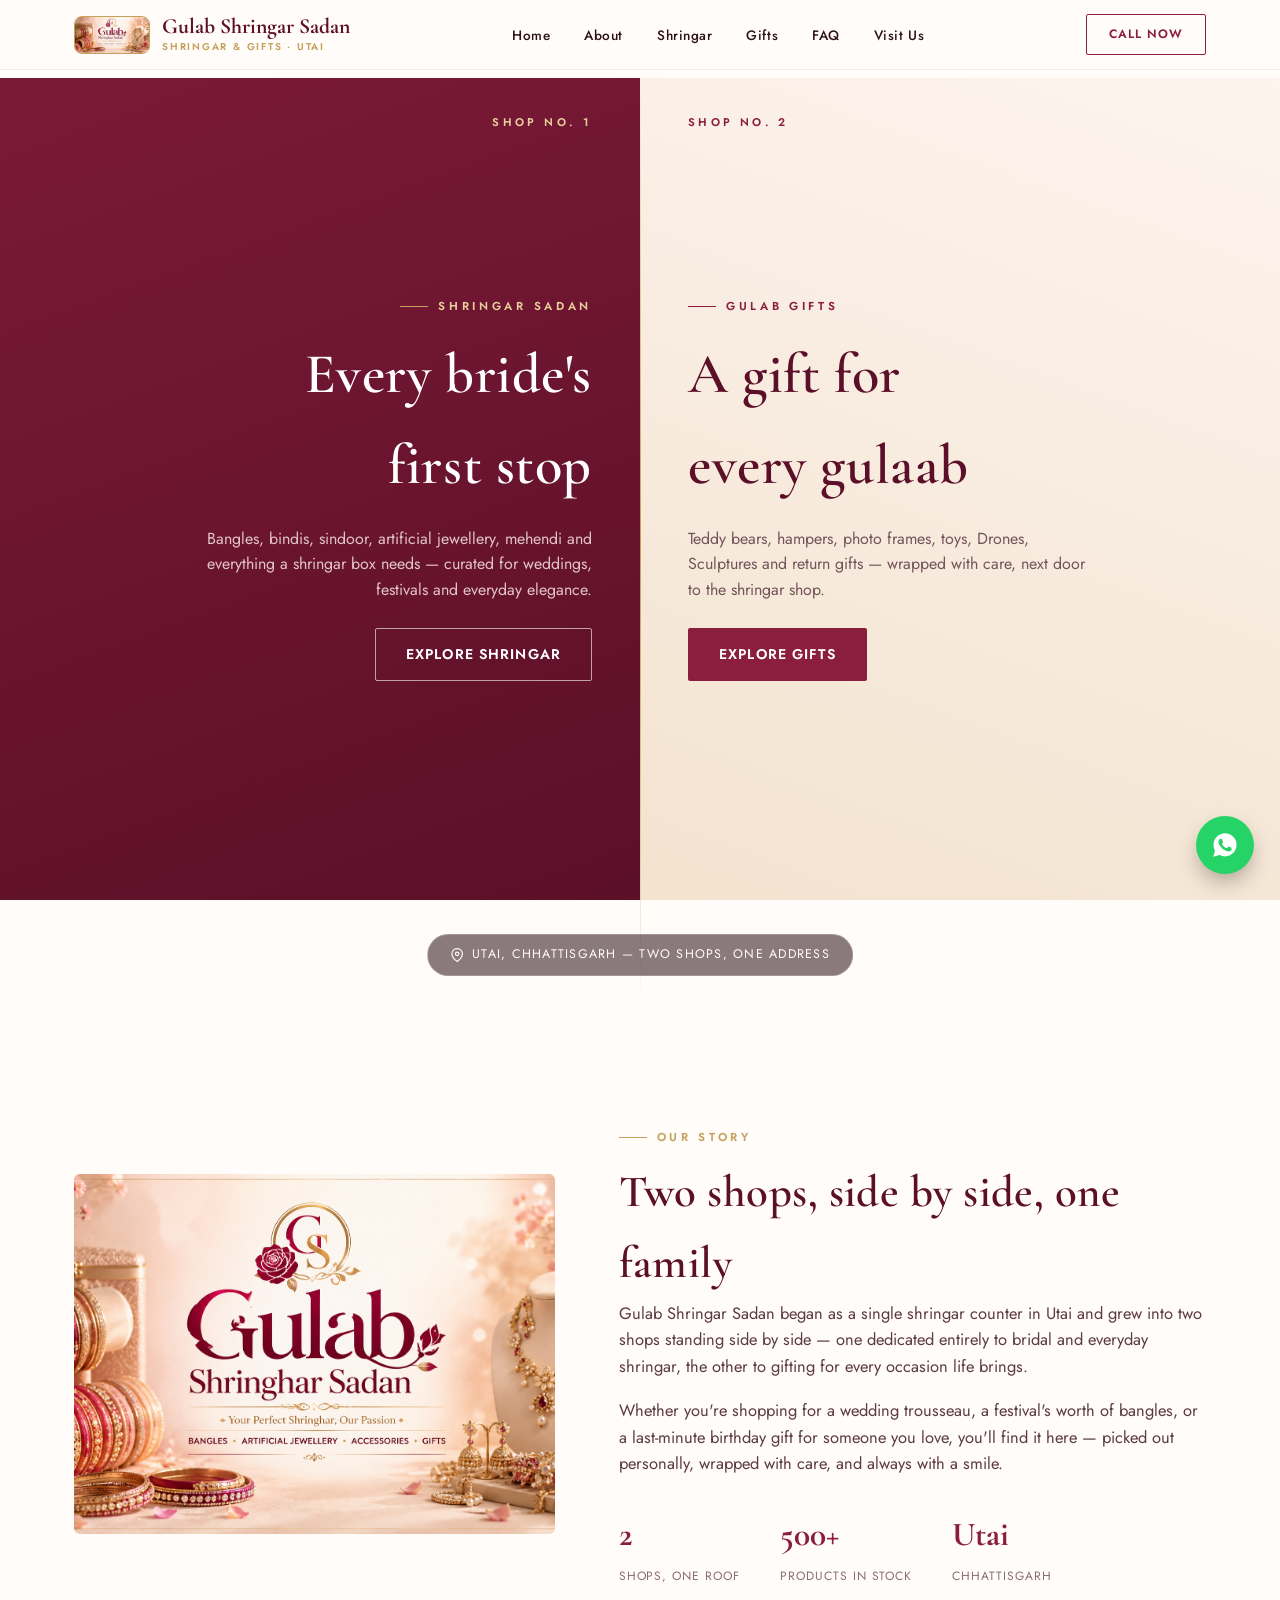
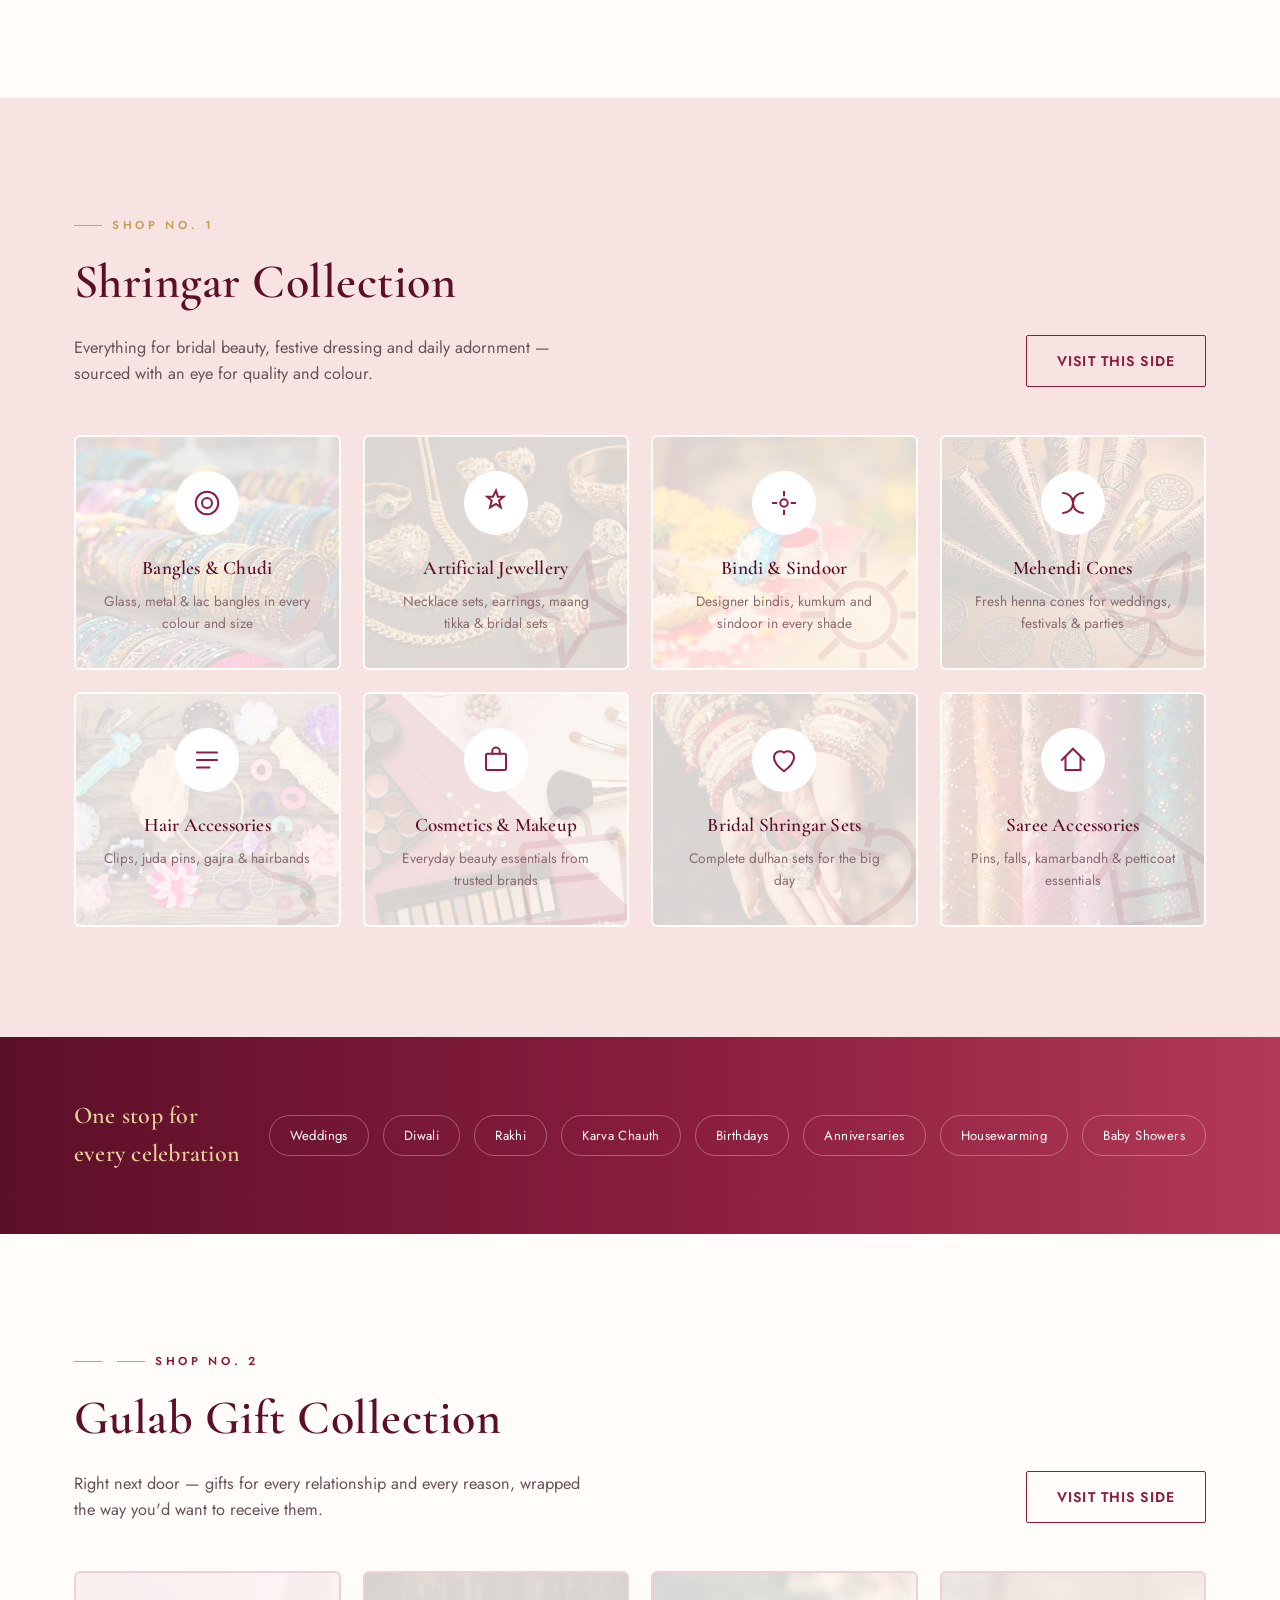
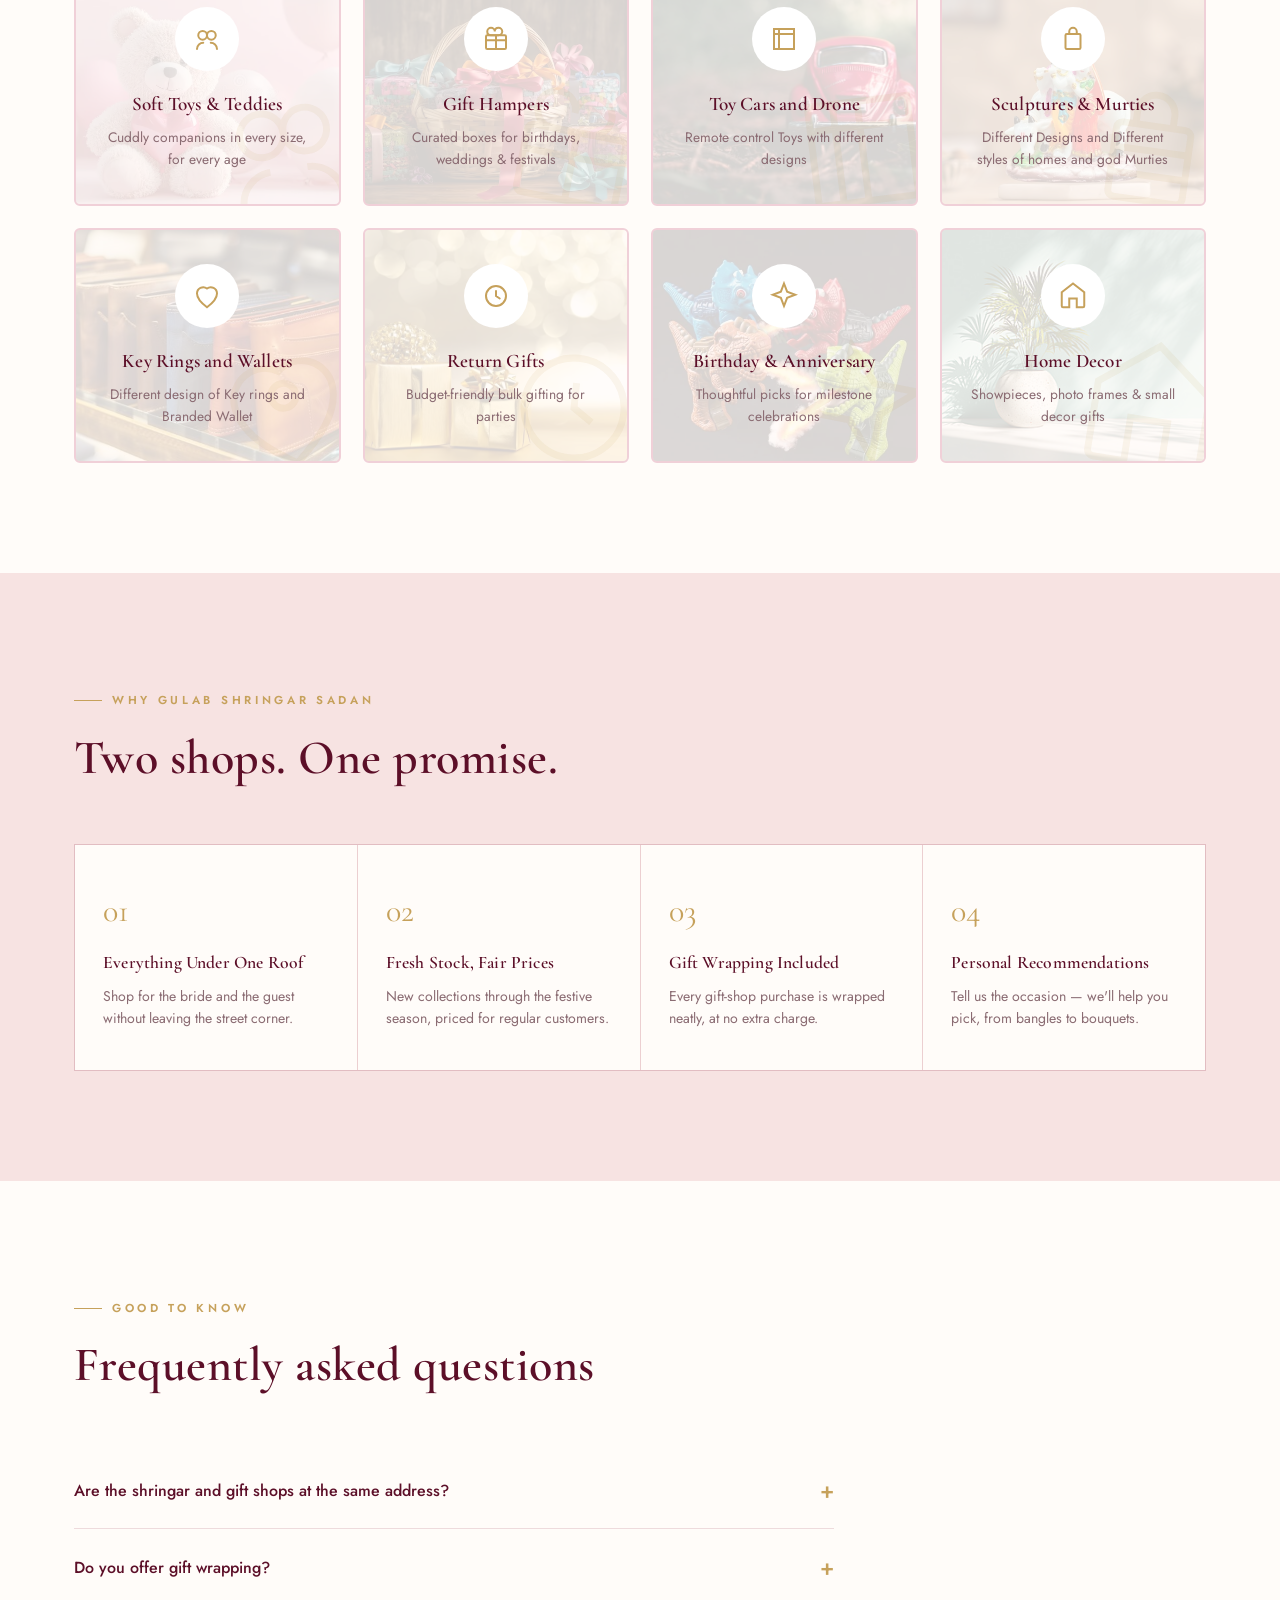
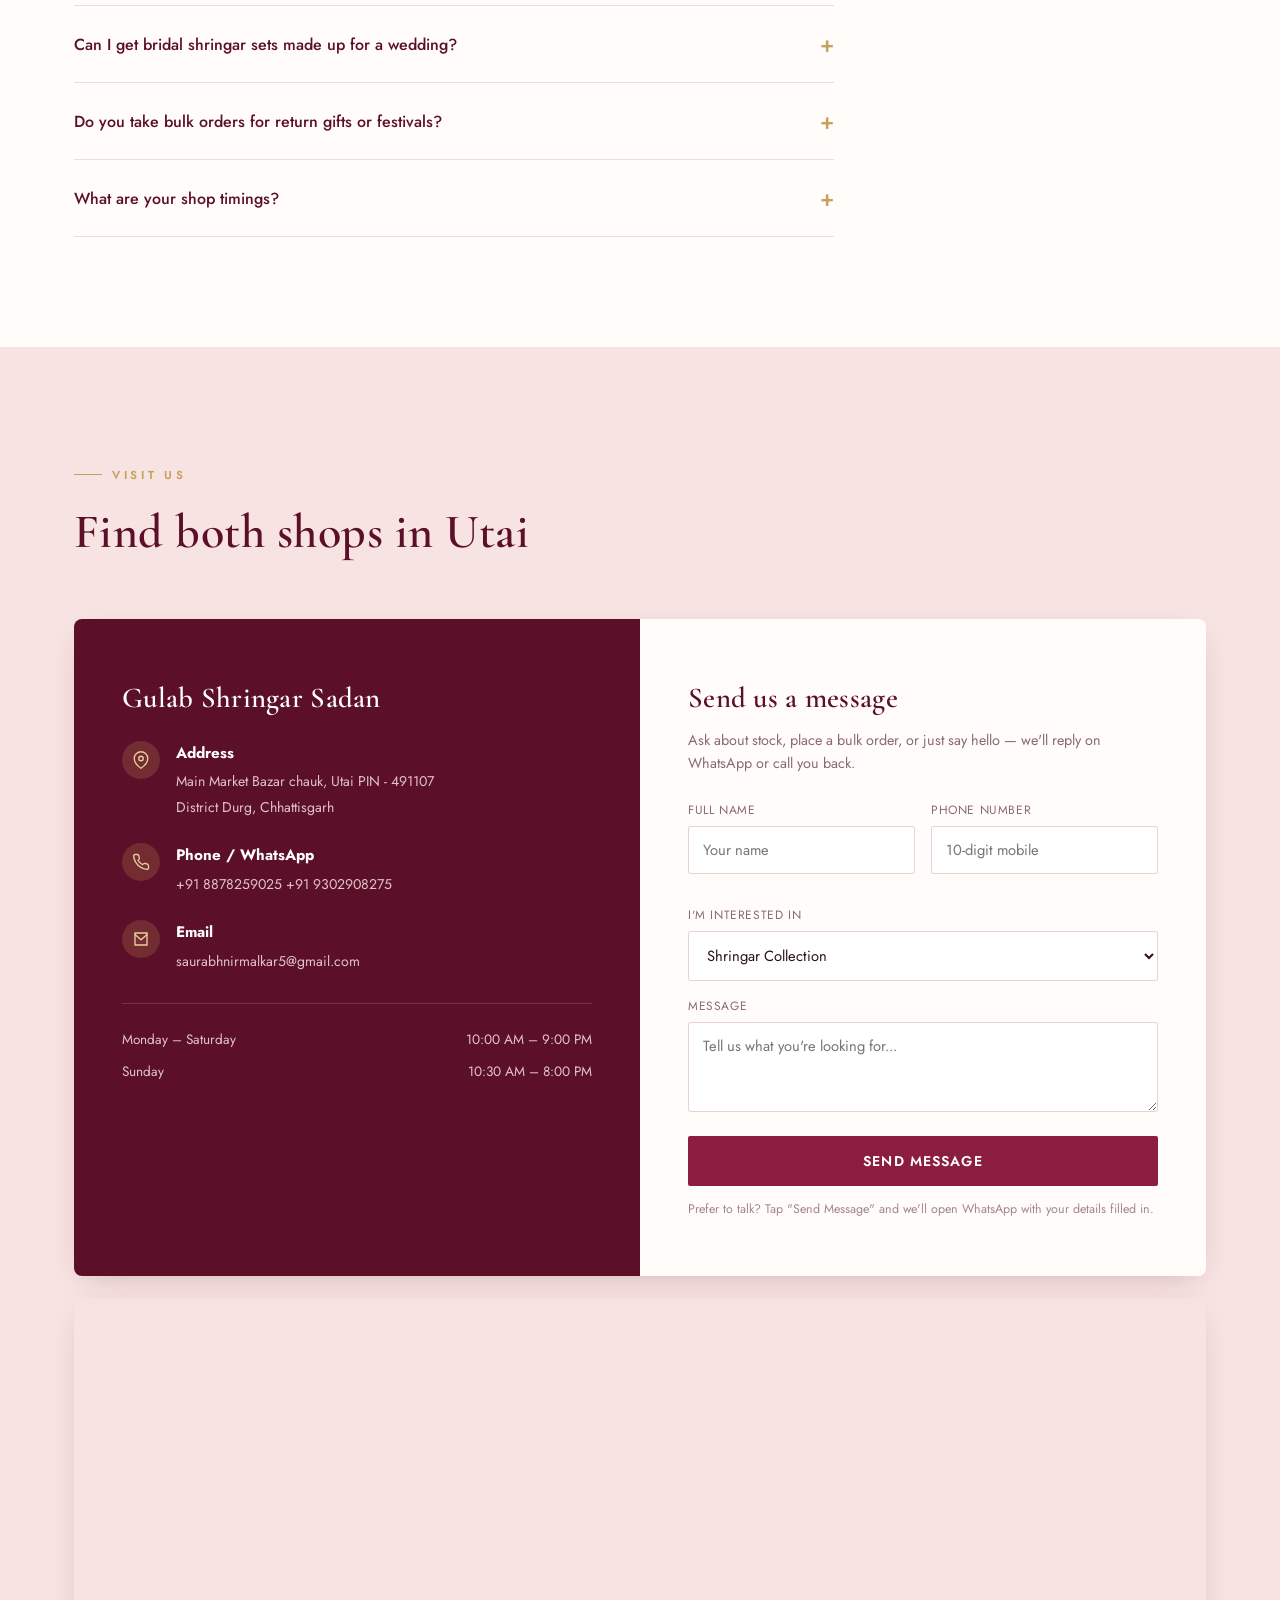
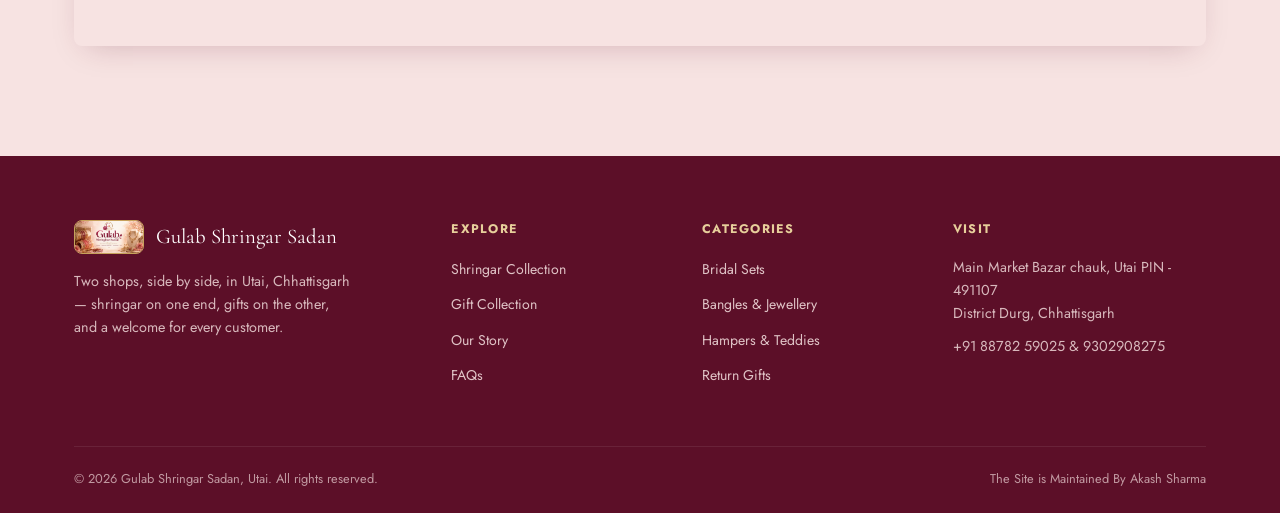
<file: index.html>
<!DOCTYPE html>
<html lang="en">
<head>
<meta charset="UTF-8">
<meta name="viewport" content="width=device-width, initial-scale=1.0">
<title>Gulab Shringar Sadan | Shringar & Gift Shop, Utai</title>
<meta name="description" content="Gulab Shringar Sadan, Utai, Chhattisgarh — two shops, one home. Bridal shringar, cosmetics & jewellery on one side, gifts, teddies & hampers on the other.">
<link rel="icon" href="[data-uri]">
<link rel="preconnect" href="https://fonts.googleapis.com">
<link rel="preconnect" href="https://fonts.gstatic.com" crossorigin>
<link href="https://fonts.googleapis.com/css2?family=Cormorant+Garamond:ital,wght@0,400;0,500;0,600;0,700;1,500&family=Jost:wght@300;400;500;600;700&display=swap" rel="stylesheet">
<link rel="stylesheet" href="styles.css">
</head>
<body>

<!-- ===== HEADER ===== -->
<header>
  <div class="nav-wrap">
    <a href="#home" class="brand">
      <div class="logo-badge"><img src="images/2.png" alt="Gulab Shringar Sadan"></div>
      <div class="brand-text">
        <div class="name">Gulab Shringar Sadan</div>
        <div class="tag">Shringar &amp; Gifts · Utai</div>
      </div>
    </a>
    <nav class="main-nav">
      <ul>
        <li><a href="#home">Home</a></li>
        <li><a href="#about">About</a></li>
        <li><a href="#shringar">Shringar</a></li>
        <li><a href="#gifts">Gifts</a></li>
        <li><a href="#faq">FAQ</a></li>
        <li><a href="#contact">Visit Us</a></li>
      </ul>
    </nav>
    <div class="header-actions">
      <a href="tel:+918878259025" class="btn btn-outline">Call Now</a>
      <button class="burger" id="burgerBtn" aria-label="Open menu"><span></span><span></span><span></span></button>
    </div>
  </div>
</header>

<div class="overlay" id="overlay"></div>
<div class="mobile-nav" id="mobileNav">
  <button class="close-btn" id="closeNav">&times;</button>
  <a href="#home">Home</a>
  <a href="#about">About</a>
  <a href="#shringar">Shringar</a>
  <a href="#gifts">Gifts</a>
  <a href="#faq">FAQ</a>
  <a href="#contact">Visit Us</a>
  <a href="tel:+918878259025" class="btn btn-gold" style="justify-content:center;">Call Now</a>
</div>

<!-- ===== HERO ===== -->
<section class="hero" id="home">
  <div class="hero-seam"></div>
  <div class="hero-location">
    <svg width="14" height="14" viewBox="0 0 24 24" fill="none" stroke="currentColor" stroke-width="2"><path d="M21 10c0 7-9 13-9 13s-9-6-9-13a9 9 0 0 1 18 0z"/><circle cx="12" cy="10" r="3"/></svg>
    Utai, Chhattisgarh — Two Shops, One Address
  </div>

  <div class="hero-half hero-left" data-reveal>
    <span class="side-label">Shop No. 1</span>
    <span class="eyebrow">Shringar Sadan</span>
    <h1>Every bride's<br>first stop</h1>
    <p>Bangles, bindis, sindoor, artificial jewellery, mehendi and everything a shringar box needs — curated for weddings, festivals and everyday elegance.</p>
    <a href="#shringar" class="btn btn-outline light">Explore Shringar</a>
  </div>

  <div class="hero-half hero-right" data-reveal>
    <span class="side-label">Shop No. 2</span>
    <span class="eyebrow">Gulab Gifts</span>
    <h1>A gift for<br>every gulaab</h1>
    <p>Teddy bears, hampers, photo frames, toys, Drones, Sculptures and return gifts — wrapped with care, next door to the shringar shop.</p>
    <a href="#gifts" class="btn btn-primary">Explore Gifts</a>
  </div>
</section>

<!-- ===== ABOUT ===== -->
<section id="about">
  <div class="container about-grid">
    <div class="about-visual" data-reveal>
      <img src="images/2.png" alt="Gulab Shringar Sadan">
    </div>
    <div class="about-copy" data-reveal>
      <span class="eyebrow">Our Story</span>
      <h2 style="margin-top:10px;color:var(--maroon-deep);font-size:clamp(2rem,4vw,2.8rem);">Two shops, side by side, one family</h2>
      <p>Gulab Shringar Sadan began as a single shringar counter in Utai and grew into two shops standing side by side — one dedicated entirely to bridal and everyday shringar, the other to gifting for every occasion life brings.</p>
      <p>Whether you're shopping for a wedding trousseau, a festival's worth of bangles, or a last-minute birthday gift for someone you love, you'll find it here — picked out personally, wrapped with care, and always with a smile.</p>
      <div class="about-stats">
        <div><strong>2</strong><span>Shops, One Roof</span></div>
        <div><strong>500+</strong><span>Products in Stock</span></div>
        <div><strong>Utai</strong><span>Chhattisgarh</span></div>
      </div>
    </div>
  </div>
</section>

<!-- ===== SHRINGAR COLLECTION ===== -->
<section id="shringar" class="section-alt">
  <div class="container">
    <div class="collection-header" data-reveal>
      <div class="section-head" style="margin-bottom:0;">
        <span class="eyebrow">Shop No. 1</span>
        <h2>Shringar Collection</h2>
        <p>Everything for bridal beauty, festive dressing and daily adornment — sourced with an eye for quality and colour.</p>
      </div>
      <a href="#contact" class="btn btn-outline">Visit This Side</a>
    </div>
    <div class="grid-cards" data-reveal>
      <div class="card">
        <div style="position:absolute;inset:0;z-index:0;background-image:url('images/bang.webp');background-size:cover;background-position:center;opacity:0.16;"></div>
        <div class="icon"><svg viewBox="0 0 24 24" fill="none" stroke-width="1.6" stroke-linecap="round"><circle cx="12" cy="12" r="9"/><circle cx="12" cy="12" r="4"/></svg></div>
        <h3>Bangles &amp; Chudi</h3>
        <p>Glass, metal &amp; lac bangles in every colour and size</p>
      </div>
      <div class="card">
        <div style="position:absolute;inset:0;z-index:0;background-image:url('images/af.jpg');background-size:cover;background-position:center;opacity:0.16;"></div>
        <div class="card-bg" style="transform:rotate(12deg)"><svg viewBox="0 0 24 24"><path d="M12 2l2.5 6.5L21 11l-6.5 2.5L12 20l-2.5-6.5L3 11l6.5-2.5z"/></svg></div>
        <div class="icon"><svg viewBox="0 0 24 24" fill="none" stroke-width="1.6" stroke-linecap="round"><path d="M12 2l1.5 5H18l-3.6 3 1.4 5.5L12 12.7 7.2 15.5 8.6 10 5 7h4.5z"/></svg></div>
        <h3>Artificial Jewellery</h3>
        <p>Necklace sets, earrings, maang tikka &amp; bridal sets</p>
      </div>
      <div class="card">
        <div style="position:absolute;inset:0;z-index:0;background-image:url('images/bindi.webp');background-size:cover;background-position:center;opacity:0.16;"></div>
        <div class="card-bg" style="transform:rotate(0deg)"><svg viewBox="0 0 24 24"><circle cx="12" cy="12" r="5"/><path d="M12 2v4M12 18v4M2 12h4M18 12h4M5 5l3 3M16 16l3 3M19 5l-3 3M8 16l-3 3"/></svg></div>
        <div class="icon"><svg viewBox="0 0 24 24" fill="none" stroke-width="1.6" stroke-linecap="round"><circle cx="12" cy="12" r="3"/><path d="M12 3v3M12 18v3M3 12h3M18 12h3"/></svg></div>
        <h3>Bindi &amp; Sindoor</h3>
        <p>Designer bindis, kumkum and sindoor in every shade</p>
      </div>
      <div class="card">
        <div style="position:absolute;inset:0;z-index:0;background-image:url('images/meh.webp');background-size:cover;background-position:center;opacity:0.16;"></div>
        <div class="card-bg" style="transform:rotate(-14deg)"><svg viewBox="0 0 24 24"><path d="M4 4c4 0 8 3 8 8s-4 8-8 8M20 4c-4 0-8 3-8 8s4 8 8 8M4 4c2 5 2 11 8 8M20 4c-2 5-2 11-8 8"/></svg></div>
        <div class="icon"><svg viewBox="0 0 24 24" fill="none" stroke-width="1.6" stroke-linecap="round"><path d="M4 4c4 0 8 3 8 8s-4 8-8 8M20 4c-4 0-8 3-8 8s4 8 8 8"/></svg></div>
        <h3>Mehendi Cones</h3>
        <p>Fresh henna cones for weddings, festivals &amp; parties</p>
      </div>
      <div class="card">
        <div style="position:absolute;inset:0;z-index:0;background-image:url('images/ha.jpg');background-size:cover;background-position:center;opacity:0.16;"></div>
        <div class="card-bg" style="transform:rotate(9deg)"><svg viewBox="0 0 24 24"><path d="M12 6c-3 0-5 2-5 4s2 3 5 3 5 1 5 3-2 4-5 4M9 9l-3-3M15 15l3 3"/></svg></div>
        <div class="icon"><svg viewBox="0 0 24 24" fill="none" stroke-width="1.6" stroke-linecap="round"><path d="M4 6h16M4 12h16M4 18h10"/></svg></div>
        <h3>Hair Accessories</h3>
        <p>Clips, juda pins, gajra &amp; hairbands</p>
      </div>
      <div class="card">
        <div style="position:absolute;inset:0;z-index:0;background-image:url('images/make up.jpg');background-size:cover;background-position:center;opacity:0.16;"></div>
        <div class="card-bg" style="transform:rotate(-6deg)"><svg viewBox="0 0 24 24"><rect x="4" y="7" width="16" height="13" rx="1"/><path d="M9 7V5a3 3 0 0 1 6 0v2M8 13h8"/></svg></div>
        <div class="icon"><svg viewBox="0 0 24 24" fill="none" stroke-width="1.6" stroke-linecap="round"><rect x="4" y="7" width="16" height="13" rx="1"/><path d="M9 7V5a3 3 0 0 1 6 0v2"/></svg></div>
        <h3>Cosmetics &amp; Makeup</h3>
        <p>Everyday beauty essentials from trusted brands</p>
      </div>
      <div class="card">
        <div style="position:absolute;inset:0;z-index:0;background-image:url('images/bridal.webp');background-size:cover;background-position:center;opacity:0.16;"></div>
        <div class="card-bg" style="transform:rotate(10deg)"><svg viewBox="0 0 24 24"><path d="M12 21c-4-3-8-6.5-8-11a5 5 0 0 1 8-4 5 5 0 0 1 8 4c0 4.5-4 8-8 11z"/><path d="M12 4v4M9 9h6"/></svg></div>
        <div class="icon"><svg viewBox="0 0 24 24" fill="none" stroke-width="1.6" stroke-linecap="round"><path d="M12 21c-4-3-8-6.5-8-11a5 5 0 0 1 8-4 5 5 0 0 1 8 4c0 4.5-4 8-8 11z"/></svg></div>
        <h3>Bridal Shringar Sets</h3>
        <p>Complete dulhan sets for the big day</p>
      </div>
      <div class="card">
        <div style="position:absolute;inset:0;z-index:0;background-image:url('images/saree.jpg');background-size:cover;background-position:center;opacity:0.16;"></div>
        <div class="card-bg" style="transform:rotate(-10deg)"><svg viewBox="0 0 24 24"><path d="M3 12l9-9 9 9M6 10v10h12V10M6 15h12"/></svg></div>
        <div class="icon"><svg viewBox="0 0 24 24" fill="none" stroke-width="1.6" stroke-linecap="round"><path d="M3 12l9-9 9 9M6 10v10h12V10"/></svg></div>
        <h3>Saree Accessories</h3>
        <p>Pins, falls, kamarbandh &amp; petticoat essentials</p>
      </div>
    </div>
  </div>
</section>

<!-- ===== OCCASIONS BAND ===== -->
<div class="occasions">
  <div class="container">
    <h3>One stop for<br>every celebration</h3>
    <div class="occasion-list">
      <span>Weddings</span><span>Diwali</span><span>Rakhi</span><span>Karva Chauth</span>
      <span>Birthdays</span><span>Anniversaries</span><span>Housewarming</span><span>Baby Showers</span>
    </div>
  </div>
</div>

<!-- ===== GIFTS COLLECTION ===== -->
<section id="gifts" class="gifts-section">
  <div class="container">
    <div class="collection-header" data-reveal>
      <div class="section-head" style="margin-bottom:0;">
        <span class="eyebrow" style="color:var(--gold);"><span></span></span>
        <span class="eyebrow" style="color:var(--maroon);">Shop No. 2</span>
        <h2>Gulab Gift Collection</h2>
        <p>Right next door — gifts for every relationship and every reason, wrapped the way you'd want to receive them.</p>
      </div>
      <a href="#contact" class="btn btn-outline">Visit This Side</a>
    </div>
    <div class="grid-cards" data-reveal>
      <div class="card">
        <div style="position:absolute;inset:0;z-index:0;background-image:url('images/ted.webp');background-size:cover;background-position:center;opacity:0.16;"></div>
        <div class="card-bg" style="transform:rotate(-9deg)"><svg viewBox="0 0 24 24"><circle cx="8.5" cy="9" r="3.5"/><circle cx="15.5" cy="9" r="3.5"/><path d="M4 20c0-3 2.5-5 5-5M20 20c0-3-2.5-5-5-5"/></svg></div>
        <div class="icon"><svg viewBox="0 0 24 24" fill="none" stroke-width="1.6" stroke-linecap="round"><circle cx="8.5" cy="9" r="3.5"/><circle cx="15.5" cy="9" r="3.5"/><path d="M4 20c0-3 2.5-5 5-5M20 20c0-3-2.5-5-5-5"/></svg></div>
        <h3>Soft Toys &amp; Teddies</h3>
        <p>Cuddly companions in every size, for every age</p>
      </div>
      <div class="card">
        <div style="position:absolute;inset:0;z-index:0;background-image:url('images/gift hamp.avif');background-size:cover;background-position:center;opacity:0.16;"></div>
        <div class="card-bg" style="transform:rotate(11deg)"><svg viewBox="0 0 24 24"><rect x="4" y="9" width="16" height="11" rx="1"/><path d="M4 13h16M12 9v11M8 9c-2 0-3-1.5-3-3a3 3 0 0 1 6 0c0-1.5 1-3 3-3a3 3 0 0 1 0 6z"/></svg></div>
        <div class="icon"><svg viewBox="0 0 24 24" fill="none" stroke-width="1.6" stroke-linecap="round"><rect x="4" y="9" width="16" height="11" rx="1"/><path d="M4 13h16M12 9v11M8 9c-2 0-3-1.5-3-3a3 3 0 0 1 6 0c0-1.5 1-3 3-3a3 3 0 0 1 0 6z"/></svg></div>
        <h3>Gift Hampers</h3>
        <p>Curated boxes for birthdays, weddings &amp; festivals</p>
      </div>
      <div class="card">
        <div style="position:absolute;inset:0;z-index:0;background-image:url('images/toys1.jpg');background-size:cover;background-position:center;opacity:0.16;"></div>
        <div class="card-bg" style="transform:rotate(-7deg)"><svg viewBox="0 0 24 24"><path d="M4 4h16v16H4z"/><path d="M4 8h16M8 4v16M12 4v16"/></svg></div>
        <div class="icon"><svg viewBox="0 0 24 24" fill="none" stroke-width="1.6" stroke-linecap="round"><path d="M4 4h16v16H4z"/><path d="M4 8h16M8 4v16"/></svg></div>
        <h3>Toy Cars and Drone</h3>
        <p>Remote control Toys with different designs</p>
      </div>
      <div class="card">
        <div style="position:absolute;inset:0;z-index:0;background-image:url('images/scl.jpg');background-size:cover;background-position:center;opacity:0.16;"></div>
        <div class="card-bg" style="transform:rotate(8deg)"><svg viewBox="0 0 24 24"><rect x="6" y="8" width="12" height="12" rx="1"/><path d="M9 8V6a3 3 0 0 1 6 0v2M6 12h12M6 16h12"/></svg></div>
        <div class="icon"><svg viewBox="0 0 24 24" fill="none" stroke-width="1.6" stroke-linecap="round"><rect x="6" y="8" width="12" height="12" rx="1"/><path d="M9 8V6a3 3 0 0 1 6 0v2"/></svg></div>
        <h3>Sculptures &amp; Murties</h3>
        <p>Different Designs and Different styles of homes and god Murties</p>
      </div>
      <div class="card">
        <div style="position:absolute;inset:0;z-index:0;background-image:url('images/pur.jpg');background-size:cover;background-position:center;opacity:0.16;"></div>
        <div class="card-bg" style="transform:rotate(-12deg)"><svg viewBox="0 0 24 24"><path d="M12 21c-4-3-8-6.5-8-11a5 5 0 0 1 8-4 5 5 0 0 1 8 4c0 4.5-4 8-8 11z"/><circle cx="12" cy="10" r="2"/></svg></div>
        <div class="icon"><svg viewBox="0 0 24 24" fill="none" stroke-width="1.6" stroke-linecap="round"><path d="M12 21c-4-3-8-6.5-8-11a5 5 0 0 1 8-4 5 5 0 0 1 8 4c0 4.5-4 8-8 11z"/></svg></div>
        <h3>Key Rings and Wallets</h3>
        <p>Different design of Key rings and Branded Wallet</p>
      </div>
      <div class="card">
        <div style="position:absolute;inset:0;z-index:0;background-image:url('images/rtgifts.avif');background-size:cover;background-position:center;opacity:0.16;"></div>
        <div class="card-bg" style="transform:rotate(6deg)"><svg viewBox="0 0 24 24"><path d="M20 12a8 8 0 1 1-16 0 8 8 0 0 1 16 0zM12 8v4l3 2"/></svg></div>
        <div class="icon"><svg viewBox="0 0 24 24" fill="none" stroke-width="1.6" stroke-linecap="round"><path d="M20 12a8 8 0 1 1-16 0 8 8 0 0 1 16 0zM12 8v4l3 2"/></svg></div>
        <h3>Return Gifts</h3>
        <p>Budget-friendly bulk gifting for parties</p>
      </div>
      <div class="card">
        <div style="position:absolute;inset:0;z-index:0;background-image:url('images/gifts1.webp');background-size:cover;background-position:center;opacity:0.16;"></div>
        <div class="card-bg" style="transform:rotate(-10deg)"><svg viewBox="0 0 24 24"><path d="M12 2l2.5 6.5L21 11l-6.5 2.5L12 20l-2.5-6.5L3 11l6.5-2.5z"/></svg></div>
        <div class="icon"><svg viewBox="0 0 24 24" fill="none" stroke-width="1.6" stroke-linecap="round"><path d="M12 2l2.5 6.5L21 11l-6.5 2.5L12 20l-2.5-6.5L3 11l6.5-2.5z"/></svg></div>
        <h3>Birthday &amp; Anniversary</h3>
        <p>Thoughtful picks for milestone celebrations</p>
      </div>
      <div class="card">
        <div style="position:absolute;inset:0;z-index:0;background-image:url('images/homedec.jpg');background-size:cover;background-position:center;opacity:0.16;"></div>
        <div class="card-bg" style="transform:rotate(9deg)"><svg viewBox="0 0 24 24"><path d="M3 9l9-7 9 7v11a1 1 0 0 1-1 1h-5v-7H9v7H4a1 1 0 0 1-1-1z"/></svg></div>
        <div class="icon"><svg viewBox="0 0 24 24" fill="none" stroke-width="1.6" stroke-linecap="round"><path d="M3 9l9-7 9 7v11a1 1 0 0 1-1 1h-5v-7H9v7H4a1 1 0 0 1-1-1z"/></svg></div>
        <h3>Home Decor</h3>
        <p>Showpieces, photo frames &amp; small decor gifts</p>
      </div>
    </div>
  </div>
</section>

<!-- ===== WHY CHOOSE US ===== -->
<section class="section-alt">
  <div class="container">
    <div class="section-head" data-reveal>
      <span class="eyebrow">Why Gulab Shringar Sadan</span>
      <h2>Two shops. One promise.</h2>
    </div>
  </div>
  <div class="container" data-reveal>
    <div class="why-grid">
      <div class="why-item">
        <div class="num">01</div>
        <h4>Everything Under One Roof</h4>
        <p>Shop for the bride and the guest without leaving the street corner.</p>
      </div>
      <div class="why-item">
        <div class="num">02</div>
        <h4>Fresh Stock, Fair Prices</h4>
        <p>New collections through the festive season, priced for regular customers.</p>
      </div>
      <div class="why-item">
        <div class="num">03</div>
        <h4>Gift Wrapping Included</h4>
        <p>Every gift-shop purchase is wrapped neatly, at no extra charge.</p>
      </div>
      <div class="why-item">
        <div class="num">04</div>
        <h4>Personal Recommendations</h4>
        <p>Tell us the occasion — we'll help you pick, from bangles to bouquets.</p>
      </div>
    </div>
  </div>
</section>

<!-- ===== FAQ ===== -->
<section id="faq">
  <div class="container">
    <div class="section-head" data-reveal>
      <span class="eyebrow">Good to Know</span>
      <h2>Frequently asked questions</h2>
    </div>
    <div style="max-width:760px;" data-reveal>
      <div class="faq-item">
        <button class="faq-q">Are the shringar and gift shops at the same address?<span class="plus">+</span></button>
        <div class="faq-a"><p>Yes — both shops stand side by side at the same location in Utai, so you can visit both in a single trip.</p></div>
      </div>
      <div class="faq-item">
        <button class="faq-q">Do you offer gift wrapping?<span class="plus">+</span></button>
        <div class="faq-a"><p>Every gift purchased from the gift shop side is wrapped for you at no extra cost — just let us know the occasion.</p></div>
      </div>
      <div class="faq-item">
        <button class="faq-q">Can I get bridal shringar sets made up for a wedding?<span class="plus">+</span></button>
        <div class="faq-a"><p>Yes, visit us with your outfit's colour or budget in mind and we'll help put together a complete shringar set.</p></div>
      </div>
      <div class="faq-item">
        <button class="faq-q">Do you take bulk orders for return gifts or festivals?<span class="plus">+</span></button>
        <div class="faq-a"><p>Yes, we take bulk orders for return gifts, Rakhi, and Diwali hampers — call ahead so we can keep stock ready.</p></div>
      </div>
      <div class="faq-item">
        <button class="faq-q">What are your shop timings?<span class="plus">+</span></button>
        <div class="faq-a"><p>We're open seven days a week — see the timings listed in the Visit Us section below.</p></div>
      </div>
    </div>
  </div>
</section>

<!-- ===== CONTACT ===== -->
<section id="contact" class="section-alt">
  <div class="container">
    <div class="section-head" data-reveal>
      <span class="eyebrow">Visit Us</span>
      <h2>Find both shops in Utai</h2>
    </div>
    <div class="contact-wrap" data-reveal>
      <div class="contact-info">
        <h3>Gulab Shringar Sadan</h3>
        <div class="info-row">
          <div class="icon"><svg viewBox="0 0 24 24" fill="none" stroke-width="1.8" stroke-linecap="round"><path d="M21 10c0 7-9 13-9 13s-9-6-9-13a9 9 0 0 1 18 0z"/><circle cx="12" cy="10" r="3"/></svg></div>
          <div><strong>Address</strong><span>Main Market Bazar chauk, Utai  PIN - 491107<br>District Durg, Chhattisgarh</span></div>
        </div>
        <div class="info-row">
          <div class="icon"><svg viewBox="0 0 24 24" fill="none" stroke-width="1.8" stroke-linecap="round"><path d="M22 16.9v3a2 2 0 0 1-2.2 2 19.8 19.8 0 0 1-8.6-3 19.5 19.5 0 0 1-6-6 19.8 19.8 0 0 1-3-8.7A2 2 0 0 1 4.1 2h3a2 2 0 0 1 2 1.7c.1.9.3 1.8.6 2.7a2 2 0 0 1-.5 2.1L8 9.7a16 16 0 0 0 6 6l1.2-1.2a2 2 0 0 1 2.1-.5c.9.3 1.8.5 2.7.6a2 2 0 0 1 1.7 2z"/></svg></div>
          <div><strong>Phone / WhatsApp</strong><a href="tel:+918878259025">+91 8878259025</a><a href="tel:+919302908275">  +91 9302908275</a></div>
        </div>
        <div class="info-row">
          <div class="icon"><svg viewBox="0 0 24 24" fill="none" stroke-width="1.8" stroke-linecap="round"><path d="M4 4h16v16H4z"/><path d="M4 6l8 7 8-7"/></svg></div>
          <div><strong>Email</strong><a href="mailto:saurabhnirmalkar5@gmail.com">saurabhnirmalkar5@gmail.com</a></div>
        </div>
        <div class="hours-table">
          <div><span>Monday – Saturday</span><span>10:00 AM – 9:00 PM</span></div>
          <div><span>Sunday</span><span>10:30 AM – 8:00 PM</span></div>
        </div>
      </div>
      <div class="contact-form">
        <h3>Send us a message</h3>
        <p>Ask about stock, place a bulk order, or just say hello — we'll reply on WhatsApp or call you back.</p>
        <form id="contactForm">
          <div class="form-row">
            <div class="field"><label>Full Name</label><input type="text" required name="name" placeholder="Your name"></div>
            <div class="field"><label>Phone Number</label><input type="tel" required name="phone" placeholder="10-digit mobile"></div>
          </div>
          <div class="field">
            <label>I'm interested in</label>
            <select name="interest">
              <option>Shringar Collection</option>
              <option>Gift Collection</option>
              <option>Bulk / Return Gift Order</option>
              <option>Something else</option>
            </select>
          </div>
          <div class="field"><label>Message</label><textarea name="message" placeholder="Tell us what you're looking for..."></textarea></div>
          <button type="submit" class="btn btn-primary" style="width:100%;justify-content:center;">Send Message</button>
          <div class="form-success" id="formSuccess">Thank you! Your message is ready — we've opened WhatsApp so you can send it to us directly.</div>
          <p class="form-note">Prefer to talk? Tap "Send Message" and we'll open WhatsApp with your details filled in.</p>
        </form>
      </div>
    </div>
    <div style="margin-top:22px;border-radius:8px;overflow:hidden;box-shadow:var(--shadow);" data-reveal>
      <iframe class="map-embed" loading="lazy" src="https://www.google.com/maps?q=Utai,+Chhattisgarh&output=embed"></iframe>
    </div>
  </div>
</section>

<!-- ===== FOOTER ===== -->
<footer>
  <div class="container">
    <div class="footer-grid">
      <div class="footer-col">
        <div class="footer-brand"> 
        <img src="images/2.png" alt="Gulab Shringar Sadan logo">  
        <div class="name">Gulab Shringar Sadan</div>
        </div>
        <p>Two shops, side by side, in Utai, Chhattisgarh — shringar on one end, gifts on the other, and a welcome for every customer.</p>
        <!-- <div class="social-row">
          <a href="#" aria-label="Facebook"><svg viewBox="0 0 24 24" fill="none" stroke-width="1.8"><path d="M18 2h-3a5 5 0 0 0-5 5v3H7v4h3v8h4v-8h3l1-4h-4V7a1 1 0 0 1 1-1h3z"/></svg></a>
          <a href="#" aria-label="Instagram"><svg viewBox="0 0 24 24" fill="none" stroke-width="1.8"><rect x="3" y="3" width="18" height="18" rx="5"/><circle cx="12" cy="12" r="4"/><circle cx="17.5" cy="6.5" r="1"/></svg></a>
          <a href="#" aria-label="WhatsApp"><svg viewBox="0 0 24 24" fill="none" stroke-width="1.8"><path d="M21 11.5a8.4 8.4 0 0 1-11.9 7.6L3 21l2-6A8.4 8.4 0 1 1 21 11.5z"/></svg></a>
        </div> -->
      </div>
      <div class="footer-col">
        <h5>Explore</h5>
        <ul>
          <li><a href="#shringar">Shringar Collection</a></li>
          <li><a href="#gifts">Gift Collection</a></li>
          <li><a href="#about">Our Story</a></li>
          <li><a href="#faq">FAQs</a></li>
        </ul>
      </div>
      <div class="footer-col">
        <h5>Categories</h5>
        <ul>
          <li><a href="#shringar">Bridal Sets</a></li>
          <li><a href="#shringar">Bangles &amp; Jewellery</a></li>
          <li><a href="#gifts">Hampers &amp; Teddies</a></li>
          <li><a href="#gifts">Return Gifts</a></li>
        </ul>
      </div>
      <div class="footer-col">
        <h5>Visit</h5>
        <p>Main Market Bazar chauk, Utai  PIN - 491107<br>District Durg, Chhattisgarh</p>
        <p style="margin-top:10px;">+91 88782 59025 & 9302908275</p>
      </div>
    </div>
    <div class="footer-bottom">
      <span>&copy; <span id="year"></span> Gulab Shringar Sadan, Utai. All rights reserved.</span>
      <span>The Site is Maintained By Akash Sharma</span>
    </div>
  </div>
</footer>

<a class="float-wa" href="https://wa.me/918878259025?text=Hi%2C%20I%27d%20like%20to%20know%20more%20about%20Gulab%20Shringar%20Sadan" target="_blank" aria-label="Chat on WhatsApp">
  <svg viewBox="0 0 24 24"><path d="M12.04 2C6.58 2 2.13 6.45 2.13 11.91c0 1.7.44 3.36 1.28 4.82L2 22l5.4-1.41a9.9 9.9 0 0 0 4.64 1.18h.01c5.46 0 9.91-4.45 9.91-9.91C21.96 6.45 17.5 2 12.04 2zm5.8 14.06c-.24.68-1.4 1.3-1.93 1.38-.5.08-1.12.11-1.8-.11-.42-.13-.95-.3-1.64-.6-2.88-1.24-4.76-4.15-4.9-4.34-.14-.19-1.18-1.57-1.18-3 0-1.43.75-2.13 1.02-2.42.27-.29.58-.36.78-.36h.56c.18 0 .42-.07.65.5.24.58.82 2 .89 2.14.07.14.12.31.02.5-.09.19-.14.31-.28.48-.14.17-.29.37-.42.5-.14.14-.28.29-.12.57.16.28.7 1.16 1.51 1.88 1.04.93 1.92 1.22 2.2 1.36.28.14.44.12.6-.07.16-.19.68-.79.86-1.07.18-.28.36-.23.6-.14.24.09 1.53.72 1.79.85.26.13.43.19.5.3.07.11.07.62-.17 1.3z"/></svg>
</a>
<div class="back-top" id="backTop"><svg viewBox="0 0 24 24" fill="none" stroke-width="2" stroke-linecap="round"><path d="M12 19V5M5 12l7-7 7 7"/></svg></div>

<script src="script.js"></script>
</body>
</html>
</file>
<file: styles.css>
:root{
    --maroon-deep:#5c0f28;
    --maroon:#8b1e3f;
    --rose:#b23a56;
    --blush:#f7e3e2;
    --cream:#fdf4ef;
    --ivory:#fffcf9;
    --gold:#c6a15b;
    --gold-light:#e7cf9b;
    --ink:#2c1016;
    --sage:#5c6b4f;
    --shadow: 0 10px 30px -12px rgba(92,15,40,0.25);
    --radius: 4px;
  }
  *{margin:0;padding:0;box-sizing:border-box;}
  html{scroll-behavior:smooth;}
  body{
    font-family:'Jost',sans-serif;
    color:var(--ink);
    background:var(--ivory);
    line-height:1.6;
    overflow-x:hidden;
  }
  h1,h2,h3,h4,.display{
    font-family:'Cormorant Garamond',serif;
    font-weight:600;
    letter-spacing:0.01em;
  }
  a{text-decoration:none;color:inherit;}
  ul{list-style:none;}
  img{max-width:100%;display:block;}
  .container{max-width:1180px;margin:0 auto;padding:0 24px;}
  .eyebrow{
    font-size:0.72rem;
    letter-spacing:0.32em;
    text-transform:uppercase;
    color:var(--gold);
    font-weight:600;
    display:inline-flex;
    align-items:center;
    gap:10px;
  }
  .eyebrow::before{content:'';width:28px;height:1px;background:var(--gold);display:inline-block;}
  .section-head{max-width:640px;margin-bottom:48px;}
  .section-head h2{font-size:clamp(2.1rem,4vw,3rem);margin-top:10px;color:var(--maroon-deep);}
  .section-head p{margin-top:14px;color:#6b5058;font-size:1.02rem;max-width:520px;}
  .btn{
    display:inline-flex;align-items:center;gap:10px;
    padding:14px 30px;
    border-radius:2px;
    font-family:'Jost',sans-serif;
    font-size:0.88rem;
    letter-spacing:0.08em;
    text-transform:uppercase;
    font-weight:600;
    cursor:pointer;
    border:1px solid transparent;
    transition:all .3s ease;
  }
  .btn-primary{background:var(--maroon);color:#fff;}
  .btn-primary:hover{background:var(--maroon-deep);transform:translateY(-2px);box-shadow:var(--shadow);}
  .btn-outline{border-color:var(--maroon);color:var(--maroon);background:transparent;}
  .btn-outline:hover{background:var(--maroon);color:#fff;}
  .btn-gold{background:var(--gold);color:var(--maroon-deep);}
  .btn-gold:hover{background:var(--gold-light);transform:translateY(-2px);}

  /* ===== HEADER ===== */
  header{
    position:fixed;top:0;left:0;right:0;z-index:1000;
    background:rgba(255,252,249,0.92);
    backdrop-filter:blur(10px);
    border-bottom:1px solid rgba(139,30,63,0.08);
    transition:padding .3s ease;
  }
  .nav-wrap{
    display:flex;align-items:center;justify-content:space-between;
    padding:14px 24px;max-width:1180px;margin:0 auto;
  }
  .brand{display:flex;align-items:center;gap:12px;}
  .logo-badge{
    flex-shrink:0;
    width:76px;height:38px;
    display:flex;align-items:center;justify-content:center;
    background:var(--cream);
    border:1.5px solid var(--gold);
    border-radius:8px;
    overflow:hidden;
  }
  .logo-badge img{width:100%;height:100%;object-fit:cover;object-position:center;}
  .brand-text .name{font-family:'Cormorant Garamond',serif;font-size:1.35rem;color:var(--maroon-deep);font-weight:700;line-height:1.1;}
  .brand-text .tag{font-size:0.62rem;letter-spacing:0.18em;text-transform:uppercase;color:var(--gold);font-weight:600;}
  nav.main-nav ul{display:flex;gap:34px;}
  nav.main-nav a{
    font-size:0.85rem;letter-spacing:0.04em;font-weight:500;color:var(--ink);
    position:relative;padding:4px 0;
  }
  nav.main-nav a::after{
    content:'';position:absolute;bottom:0;left:0;width:0;height:1px;background:var(--maroon);
    transition:width .3s ease;
  }
  nav.main-nav a:hover::after{width:100%;}
  .header-actions{display:flex;align-items:center;gap:14px;}
  .header-actions .btn{padding:10px 22px;font-size:0.76rem;}
  .burger{display:none;flex-direction:column;gap:5px;cursor:pointer;background:none;border:none;padding:6px;}
  .burger span{width:24px;height:2px;background:var(--maroon-deep);display:block;}

  /* ===== HERO — split shops ===== */
  .hero{
    position:relative;
    min-height:100vh;
    display:flex;
    padding-top:78px;
    overflow:hidden;
  }
  .hero-half{
    flex:1;position:relative;
    display:flex;flex-direction:column;justify-content:center;
    padding:60px 48px;
    min-height:calc(100vh - 78px);
  }
  .hero-left{
    background:linear-gradient(160deg,#7a1a37,var(--maroon-deep));
    color:var(--blush);
    align-items:flex-end;
    text-align:right;
  }
  .hero-right{
    background:linear-gradient(200deg,var(--cream),#f3e3cf);
    color:var(--maroon-deep);
    align-items:flex-start;
    text-align:left;
  }
  .hero-half .eyebrow{color:var(--gold-light);}
  .hero-right .eyebrow{color:var(--maroon);}
  .hero-right .eyebrow::before{background:var(--maroon);}
  .hero-half h1{
    font-size:clamp(2.2rem,4.4vw,3.6rem);
    margin:14px 0 16px;
    max-width:440px;
  }
  .hero-left h1{color:#fff;}
  .hero-half p{max-width:400px;font-size:1rem;opacity:0.85;margin-bottom:26px;}
  .hero-left p{color:var(--blush);}
  .hero-right p{color:#5c3a44;}
  .hero-half .btn-outline.light{border-color:rgba(255,255,255,0.6);color:#fff;}
  .hero-half .btn-outline.light:hover{background:#fff;color:var(--maroon-deep);}

  .hero-seam{
    position:absolute;top:78px;bottom:0;left:50%;
    width:1px;background:linear-gradient(180deg,transparent,var(--gold),transparent);
    z-index:5;
  }
  .hero-location{
    position:absolute;bottom:34px;left:50%;transform:translateX(-50%);
    z-index:20;
    display:flex;align-items:center;gap:8px;
    color:var(--ivory);
    font-size:0.78rem;letter-spacing:0.1em;text-transform:uppercase;
    background:rgba(44,16,22,0.55);
    padding:10px 22px;border-radius:30px;
    border:1px solid rgba(255,255,255,0.2);
    white-space:nowrap;
  }
  .hero-half .side-label{
    position:absolute;top:36px;
    font-size:0.7rem;letter-spacing:0.3em;text-transform:uppercase;font-weight:600;
  }
  .hero-left .side-label{right:48px;color:var(--gold-light);}
  .hero-right .side-label{left:48px;color:var(--maroon);}

  /* ===== SECTIONS shared ===== */
  section{padding:110px 0;position:relative;}
  .section-alt{background:var(--blush);}

  /* ===== ABOUT ===== */
  .about-grid{display:grid;grid-template-columns:0.9fr 1.1fr;gap:64px;align-items:center;}
  .about-visual{
    aspect-ratio:4/3;border-radius:6px;overflow:hidden;
    display:flex;align-items:center;justify-content:center;position:relative;
  }
  .about-visual img{
    width:100%;
    height:100%;
    object-fit:cover;
    object-position:center;
  }
  .about-copy p{color:#5c3a44;margin-bottom:18px;font-size:1.03rem;}
  .about-stats{display:flex;gap:40px;margin-top:32px;}
  .about-stats div strong{display:block;font-family:'Cormorant Garamond',serif;font-size:2.1rem;color:var(--maroon);}
  .about-stats div span{font-size:0.75rem;letter-spacing:0.08em;text-transform:uppercase;color:#8a6b72;}

  /* ===== COLLECTIONS (Shringar / Gifts) ===== */
  .collection-header{
    display:flex;justify-content:space-between;align-items:flex-end;gap:24px;margin-bottom:48px;flex-wrap:wrap;
  }
  .grid-cards{display:grid;grid-template-columns:repeat(4,1fr);gap:22px;}
  .card{
    position:relative;
    background:var(--ivory);
    border-radius:6px;
    padding:34px 24px;
    text-align:center;
    border:2px solid rgba(255, 255, 255, 0.08);
    transition:transform .35s ease, box-shadow .35s ease, border-color .35s ease;
    cursor:default;
    overflow:hidden;
    isolation:isolate;
  }
  .card:hover{transform:translateY(-8px);box-shadow:var(--shadow);border-color:var(--gold);}
  .card-bg{
    position:absolute;
    right:-22px;bottom:-22px;
    width:150px;height:150px;
    opacity:0.09;
    z-index:0;
    pointer-events:none;
  }
  .card-bg svg{width:100%;height:100%;fill:none;stroke:var(--maroon);stroke-width:1.1;}
  .gifts-section .card-bg svg{stroke:var(--gold);}
  .card .icon,.card h3,.card p{position:relative;z-index:1;}
  .card .icon{
    width:64px;height:64px;margin:0 auto 18px;
    border-radius:50%;
    display:flex;align-items:center;justify-content:center;
    background:#fff;
  }
  .card .icon svg{width:30px;height:30px;stroke:var(--maroon);}
  .card h3{font-size:1.2rem;color:var(--maroon-deep);margin-bottom:6px;}
  .card p{font-size:0.86rem;color:#8a6b72;}

  .gifts-section .card .icon{background:#ffffff;}
  .gifts-section .card .icon svg{stroke:var(--gold);color:var(--gold);}
  .gifts-section .card{border: 2px solid #f0d0d8;}
  .gifts-section .card:hover{border-color:var(--maroon);}

  /* ===== OCCASIONS BAND ===== */
  .occasions{
    background:linear-gradient(90deg,var(--maroon-deep),var(--maroon) 55%, var(--rose));
    color:#fff;padding:60px 0;
  }
  .occasions .container{display:flex;flex-wrap:wrap;justify-content:space-between;align-items:center;gap:28px;}
  .occasions h3{font-size:1.5rem;color:var(--gold-light);max-width:260px;font-weight:600;}
  .occasion-list{display:flex;flex-wrap:wrap;gap:14px;}
  .occasion-list span{
    padding:9px 20px;border:1px solid rgba(255,255,255,0.3);border-radius:30px;
    font-size:0.82rem;letter-spacing:0.03em;
  }

  /* ===== WHY US ===== */
  .why-grid{display:grid;grid-template-columns:repeat(4,1fr);gap:1px;background:rgba(139,30,63,0.1);border:1px solid rgba(139,30,63,0.1);}
  .why-item{background:var(--ivory);padding:40px 28px;}
  .why-item .num{font-family:'Cormorant Garamond',serif;font-size:2rem;color:var(--gold);margin-bottom:12px;}
  .why-item h4{color:var(--maroon-deep);font-size:1.1rem;margin-bottom:8px;}
  .why-item p{font-size:0.88rem;color:#8a6b72;}

  /* ===== FAQ ===== */
  .faq-item{border-bottom:1px solid rgba(139,30,63,0.15);}
  .faq-q{
    width:100%;text-align:left;background:none;border:none;
    padding:22px 0;display:flex;justify-content:space-between;align-items:center;
    cursor:pointer;font-family:'Jost',sans-serif;font-size:1rem;font-weight:500;color:var(--maroon-deep);
  }
  .faq-q .plus{font-size:1.4rem;color:var(--gold);transition:transform .3s ease;flex-shrink:0;margin-left:20px;}
  .faq-item.open .plus{transform:rotate(45deg);}
  .faq-a{max-height:0;overflow:hidden;transition:max-height .35s ease;}
  .faq-a p{padding-bottom:22px;color:#6b5058;font-size:0.94rem;max-width:640px;}

  /* ===== CONTACT / LOCATION ===== */
  .contact-wrap{display:grid;grid-template-columns:1fr 1fr;gap:0;border-radius:8px;overflow:hidden;box-shadow:var(--shadow);}
  .contact-info{background:var(--maroon-deep);color:var(--blush);padding:56px 48px;}
  .contact-info h3{color:#fff;font-size:1.8rem;margin-bottom:20px;}
  .info-row{display:flex;gap:16px;margin-bottom:24px;align-items:flex-start;}
  .info-row .icon{width:38px;height:38px;border-radius:50%;background:rgba(198,161,91,0.2);display:flex;align-items:center;justify-content:center;flex-shrink:0;}
  .info-row .icon svg{width:18px;height:18px;stroke:var(--gold-light);}
  .info-row div strong{display:block;font-size:0.95rem;margin-bottom:3px;color:#fff;}
  .info-row div span,.info-row div a{font-size:0.88rem;color:var(--blush);opacity:0.85;}
  .hours-table{margin-top:30px;border-top:1px solid rgba(255,255,255,0.15);padding-top:20px;}
  .hours-table div{display:flex;justify-content:space-between;font-size:0.85rem;padding:5px 0;opacity:0.85;}

  .contact-form{background:var(--ivory);padding:56px 48px;}
  .contact-form h3{color:var(--maroon-deep);font-size:1.8rem;margin-bottom:8px;}
  .contact-form>p{color:#8a6b72;font-size:0.9rem;margin-bottom:26px;}
  .form-row{display:grid;grid-template-columns:1fr 1fr;gap:16px;margin-bottom:16px;}
  .field{margin-bottom:16px;}
  .field label{display:block;font-size:0.75rem;letter-spacing:0.05em;text-transform:uppercase;color:#8a6b72;margin-bottom:6px;}
  .field input,.field select,.field textarea{
    width:100%;padding:12px 14px;border:1px solid rgba(139,30,63,0.2);border-radius:3px;
    font-family:'Jost',sans-serif;font-size:0.92rem;background:#fff;color:var(--ink);
    transition:border-color .2s ease;
  }
  .field input:focus,.field select:focus,.field textarea:focus{outline:none;border-color:var(--maroon);}
  .field textarea{resize:vertical;min-height:90px;}
  .form-note{font-size:0.78rem;color:#a3868c;margin-top:14px;}
  .form-success{
    display:none;background:#eef4e6;border:1px solid #b7cf9e;color:#3f5c2b;
    padding:14px 16px;border-radius:4px;font-size:0.88rem;margin-top:16px;
  }

  .map-embed{width:100%;height:340px;border:0;filter:sepia(8%) saturate(85%);}

  /* ===== FOOTER ===== */
  footer{background:var(--maroon-deep);color:var(--blush);padding:64px 0 24px;}
  .footer-grid{display:grid;grid-template-columns:1.6fr 1fr 1fr 1.2fr;gap:40px;margin-bottom:48px;}
  .footer-brand{display:flex;align-items:center;gap:12px;margin-bottom:16px;}
  .footer-brand img{width:70px;height:34px;object-fit:cover;border-radius:8px;border:1.5px solid var(--gold);background:var(--ivory);}
  .footer-brand .name{font-family:'Cormorant Garamond',serif;font-size:1.3rem;color:#fff;}
  .footer-col p{color:var(--blush);opacity:0.8;font-size:0.9rem;max-width:280px;}
  .footer-col h5{color:var(--gold-light);font-size:0.78rem;letter-spacing:0.1em;text-transform:uppercase;margin-bottom:16px;}
  .footer-col ul li{margin-bottom:10px;}
  .footer-col a{font-size:0.88rem;opacity:0.85;transition:opacity .2s ease;}
  .footer-col a:hover{opacity:1;color:var(--gold-light);}
  .social-row{display:flex;gap:12px;margin-top:6px;}
  .social-row a{
    width:38px;height:38px;border:1px solid rgba(255,255,255,0.25);border-radius:50%;
    display:flex;align-items:center;justify-content:center;
  }
  .social-row a svg{width:16px;height:16px;stroke:var(--blush);}
  .social-row a:hover{background:var(--gold);border-color:var(--gold);}
  .footer-bottom{border-top:1px solid rgba(255,255,255,0.12);padding-top:22px;display:flex;justify-content:space-between;flex-wrap:wrap;gap:10px;font-size:0.8rem;opacity:0.65;}

  /* ===== FLOATING WHATSAPP ===== */
  .float-wa{
    position:fixed;bottom:26px;right:26px;z-index:900;
    width:58px;height:58px;border-radius:50%;
    background:#25D366;display:flex;align-items:center;justify-content:center;
    box-shadow:0 10px 24px -6px rgba(0,0,0,0.4);
    animation:pulse-wa 2.6s infinite;
  }
  .float-wa svg{width:28px;height:28px;fill:#fff;}
  @keyframes pulse-wa{
    0%{box-shadow:0 0 0 0 rgba(37,211,102,0.5);}
    70%{box-shadow:0 0 0 14px rgba(37,211,102,0);}
    100%{box-shadow:0 0 0 0 rgba(37,211,102,0);}
  }

  .back-top{
    position:fixed;bottom:26px;left:26px;z-index:900;
    width:44px;height:44px;border-radius:50%;background:var(--maroon-deep);
    display:flex;align-items:center;justify-content:center;cursor:pointer;
    opacity:0;pointer-events:none;transition:opacity .3s ease;border:1px solid var(--gold);
  }
  .back-top.show{opacity:1;pointer-events:auto;}
  .back-top svg{width:16px;height:16px;stroke:#fff;}

  [data-reveal]{opacity:0;transform:translateY(26px);transition:opacity .7s ease,transform .7s ease;}
  [data-reveal].visible{opacity:1;transform:translateY(0);}

  /* ===== RESPONSIVE ===== */
  @media (max-width:980px){
    nav.main-nav, .header-actions .btn-outline{display:none;}
    .burger{display:flex;}
    .hero{flex-direction:column;}
    .hero-half{min-height:60vh;align-items:flex-start !important;text-align:left !important;padding:70px 28px 40px;}
    .hero-seam{display:none;}
    .hero-location{display:none;}
    .about-grid{grid-template-columns:1fr;}
    .grid-cards{grid-template-columns:repeat(2,1fr);}
    .why-grid{grid-template-columns:repeat(2,1fr);}
    .contact-wrap{grid-template-columns:1fr;}
    .footer-grid{grid-template-columns:1fr 1fr;}
    .form-row{grid-template-columns:1fr;}
  }
  @media (max-width:600px){
    .grid-cards{grid-template-columns:1fr 1fr;}
    .why-grid{grid-template-columns:1fr;}
    .footer-grid{grid-template-columns:1fr;}
    .occasions .container{flex-direction:column;align-items:flex-start;}
    section{padding:76px 0;}
  }

  /* Mobile nav drawer */
  .mobile-nav{
    position:fixed;top:0;right:-100%;width:78%;max-width:320px;height:100vh;
    background:var(--maroon-deep);z-index:1100;padding:32px 28px;
    transition:right .35s ease;display:flex;flex-direction:column;gap:26px;
  }
  .mobile-nav.open{right:0;}
  .mobile-nav a{color:#fff;font-size:1.1rem;font-family:'Cormorant Garamond',serif;}
  .mobile-nav .close-btn{align-self:flex-end;background:none;border:none;color:#fff;font-size:1.6rem;cursor:pointer;}
  .overlay{position:fixed;inset:0;background:rgba(0,0,0,0.4);z-index:1050;display:none;}
  .overlay.show{display:block;}
</file>
